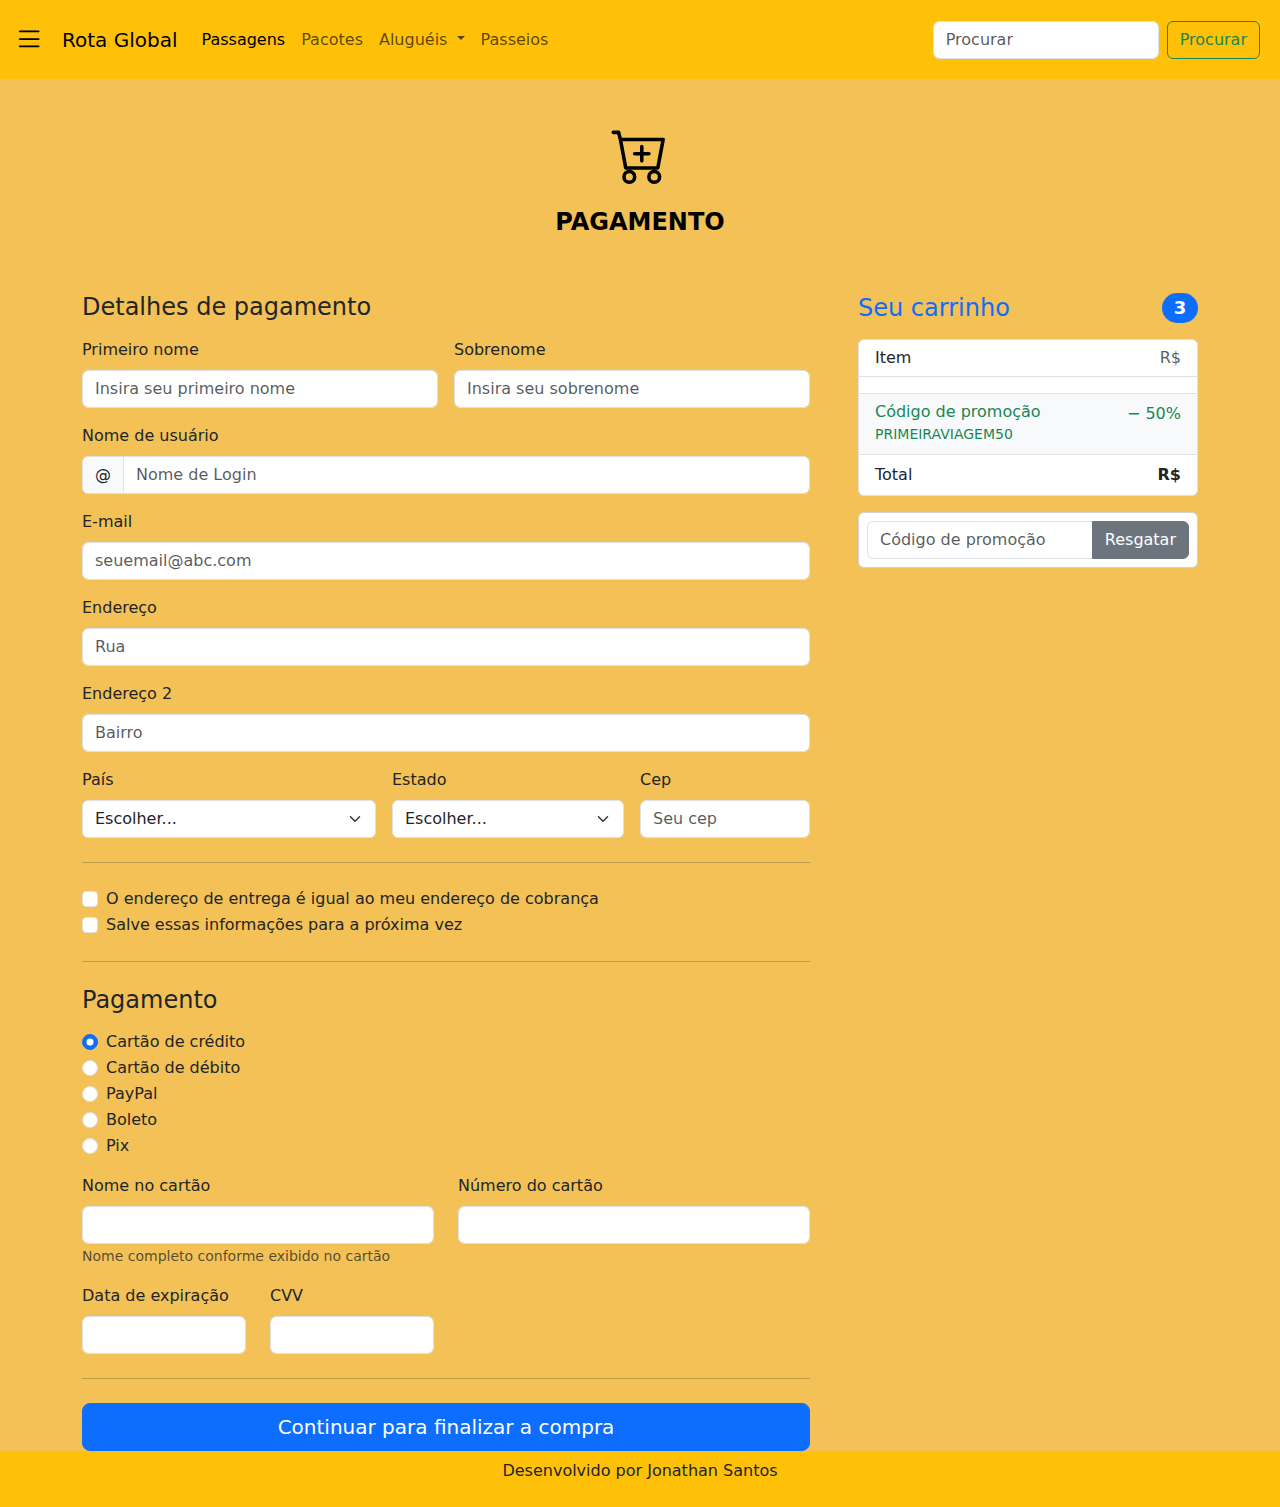
<file: checkout.html>
<!DOCTYPE html>
<html lang="pt-BR">
<head>
    <meta charset="UTF-8">
    <meta name="viewport" content="width=device-width, initial-scale=1.0">
    <link rel="shortcut icon" href="img/aviao.ico" type="image/x-icon">
    <link href="https://cdn.jsdelivr.net/npm/bootstrap@5.3.3/dist/css/bootstrap.min.css" rel="stylesheet" integrity="sha384-QWTKZyjpPEjISv5WaRU9OFeRpok6YctnYmDr5pNlyT2bRjXh0JMhjY6hW+ALEwIH" crossorigin="anonymous">
    <link rel="stylesheet" href="https://cdn.jsdelivr.net/npm/bootstrap-icons@1.11.3/font/bootstrap-icons.min.css">
    <link rel="stylesheet" href="style.css">
    
    <title>Rota Global</title>
    <style>
      body {
        background: rgb(243, 193, 85);
      }
    </style>
    
</head>
<body>
    <header class="container-fluid p-2 bg-warning text-center">
        <nav class="navbar navbar-expand-lg bg-warning">
          <button class="botao">
            <i class="bi bi-list"></i>
           </button>
            <div class="container-fluid">
              <a class="navbar-brand" href="#">Rota Global</a>
              <button class="navbar-toggler" type="button" data-bs-toggle="collapse" data-bs-target="#navbarSupportedContent" aria-controls="navbarSupportedContent" aria-expanded="false" aria-label="Toggle navigation">
                <span class="navbar-toggler-icon"></span>
              </button>
              <div class="collapse navbar-collapse justify-content-center" id="navbarSupportedContent">
                <ul class="navbar-nav me-auto mb-2 mb-lg-0">
                  <li class="nav-item">
                    <a class="nav-link active" aria-current="page" href="#">Passagens</a>
                  </li>
                  <li class="nav-item">
                    <a class="nav-link" href="#"> Pacotes</a>
                  </li>
                  <li class="nav-item dropdown">
                    <a class="nav-link dropdown-toggle" href="#" role="button" data-bs-toggle="dropdown" aria-expanded="false">
                      Aluguéis
                    </a>
                    <ul class="dropdown-menu" >
                      <li><a class="dropdown-item" href="#">Carros</a></li>
                      <li><a class="dropdown-item" href="#">Pousadas</a></li>
                      <!-- <li><hr class="dropdown-divider"></li> -->
                      <li><a class="dropdown-item" href="#">Hotéis</a></li>
                    </ul>
                  </li>
                  <li class="nav-item">
                    <a class="nav-link" aria-disabled="true">Passeios</a>
                  </li>
                </ul>
                <form class="d-flex" role="procurar">
                  <input class="form-control me-2" type="search" placeholder="Procurar" aria-label="Search">
                  <button class="btn btn-outline-success" type="submit">Procurar</button>
                </form>
              </div>
            </div>
          </nav>
    </header>      

          <main class="container">
            <div class="py-5 text-center">
              <img class="d-block mx-auto mb-4" src="/docs/5.3/assets/brand/bootstrap-logo.svg" alt="" width="72" height="57">
              <h2>Pagamento</h2>
            </div>
        
            <div class="row g-5">
              <div class="col-md-5 col-lg-4 order-md-last">
                <h4 class="d-flex justify-content-between align-items-center mb-3">
                  <span class="text-primary">Seu carrinho</span>
                  <span class="badge bg-primary rounded-pill">3</span>
                </h4>
                <ul class="list-group mb-3">
                  <li class="list-group-item d-flex justify-content-between lh-sm">
                    <div>
                      <h6 class="my-0">Item</h6>
                     
                    </div>
                    <span class="text-body-secondary">R$</span>
                  </li>
                  <li class="list-group-item d-flex justify-content-between lh-sm">
                  </li>
                  <!--<li class="list-group-item d-flex justify-content-between lh-sm">
                    <div>
                      <h6 class="my-0">Third item</h6>
                      <small class="text-body-secondary">Brief description</small>
                    </div>
                    <span class="text-body-secondary">$5</span>
                  </li>-->
                  <li class="list-group-item d-flex justify-content-between bg-body-tertiary">
                    <div class="text-success">
                      <h6 class="my-0">Código de promoção</h6>
                      <small>PRIMEIRAVIAGEM50</small>
                    </div>
                    <span class="text-success">− 50%</span>
                  </li>
                  <li class="list-group-item d-flex justify-content-between">
                    <span>Total </span>
                    <strong>R$ </strong>
                  </li>
                </ul>
        
                <form class="card p-2">
                  <div class="input-group">
                    <input type="text" class="form-control" placeholder="Código de promoção">
                    <button type="submit" class="btn btn-secondary">Resgatar</button>
                  </div>
                </form>
              </div>
              <div class="col-md-7 col-lg-8">
                <h4 class="mb-3">Detalhes de pagamento</h4>
                <form class="needs-validation" novalidate>
                  <div class="row g-3">
                    <div class="col-sm-6">
                      <label for="primeiroNome" class="form-label">Primeiro nome</label>
                      <input type="text" class="form-control" id="primeiroNome" placeholder="Insira seu primeiro nome" value="" required>
                      <div class="invalid-feedback">
                        Por favor, insira o primeiro nome válido.
                      </div>
                    </div>
        
                    <div class="col-sm-6">
                      <label for="sobrenome" class="form-label">Sobrenome</label>
                      <input type="text" class="form-control" id="sobrenome" placeholder="Insira seu sobrenome" value="" required>
                      <div class="invalid-feedback">
                        Por favor, insira o sobrenome válido.
                      </div>
                    </div>
        
                    <div class="col-12">
                      <label for="nomeUsuario" class="form-label">Nome de usuário</label>
                      <div class="input-group has-validation">
                        <span class="input-group-text">@</span>
                        <input type="text" class="form-control" id="nomeUsuario" placeholder="Nome de Login" required>
                      <div class="invalid-feedback">
                          Seu nome de usuário é obrigatório.
                        </div>
                      </div>
                    </div>
        
                    <div class="col-12">
                      <label for="email" class="form-label">E-mail</label>
                      <input type="email" class="form-control" id="email" placeholder="seuemail@abc.com">
                      <div class="invalid-feedback">
                        Insira um endereço de e-mail válido.
                      </div>
                    </div>
        
                    <div class="col-12">
                      <label for="endereço" class="form-label">Endereço</label>
                      <input type="text" class="form-control" id="endereço" placeholder="Rua" required>
                      <div class="invalid-feedback">
                        Por favor, insira um endereço válido.
                      </div>
                    </div>
        
                    <div class="col-12">
                      <label for="endereco2" class="form-label">Endereço 2</label>
                      <input type="text" class="form-control" id="endereco2" placeholder="Bairro">
                    </div>
        
                    <div class="col-md-5">
                      <label for="país" class="form-label">País</label>
                      <select class="form-select" id="país" required>
                        <option value="">Escolher...</option>
                        <option>Brasil</option>
                      </select>
                      <div class="invalid-feedback">
                       Por favor, selecione um país válido.
                      </div>
                    </div>
        
                    <div class="col-md-4">
                      <label for="estado" class="form-label">Estado</label>
                      <select class="form-select" id="estado" required>
                        <option value="">Escolher...</option>
                        <option>Rio de Janeiro</option>
                      </select>
                      <div class="invalid-feedback">
                        Por favor, selecione um estado válido.
                      </div>
                    </div>
        
                    <div class="col-md-3">
                      <label for="cep" class="form-label">Cep</label>
                      <input type="text" class="form-control" id="cep" placeholder="Seu cep" required>
                      <div class="invalid-feedback">
                        Cep é obrigatório.
                      </div>
                    </div>
                  </div>
        
                  <hr class="my-4">
        
                  <div class="form-check">
                    <input type="checkbox" class="form-check-input" id="same-address">
                    <label class="form-check-label" for="same-address">O endereço de entrega é igual ao meu endereço de cobrança</label>
                  </div>
        
                  <div class="form-check">
                    <input type="checkbox" class="form-check-input" id="save-info">
                    <label class="form-check-label" for="save-info">Salve essas informações para a próxima vez</label>
                  </div>
        
                  <hr class="my-4">
        
                  <h4 class="mb-3">Pagamento</h4>
        
                  <div class="my-3">
                    <div class="form-check">
                      <input id="credito" name="metodoPagamento" type="radio" class="form-check-input" checked required>
                      <label class="form-check-label" for="credito">Cartão de crédito</label>
                    </div>
                    <div class="form-check">
                      <input id="debito" name="metodoPagamento" type="radio" class="form-check-input" required>
                      <label class="form-check-label" for="debito">Cartão de débito</label>
                    </div>
                    <div class="form-check">
                      <input id="paypal" name="metodoPagamento" type="radio" class="form-check-input" required>
                      <label class="form-check-label" for="paypal">PayPal</label>
                    </div>
                    <div class="form-check">
                        <input id="boleto" name="metodoPagamento" type="radio" class="form-check-input" required>
                        <label class="form-check-label" for="boleto">Boleto</label>
                      </div>
                    <div class="form-check">
                    <input id="pix" name="metodoPagamento" type="radio" class="form-check-input" required>
                        <label class="form-check-label" for="pix">Pix</label>
                    </div>
                  </div>
        
                  <div class="row gy-3">
                    <div class="col-md-6">
                      <label for="cc-nome" class="form-label">Nome no cartão</label>
                      <input type="text" class="form-control" id="cc-nome" placeholder="" required>
                      <small class="text-body-secondary">Nome completo conforme exibido no cartão</small>
                      <div class="invalid-feedback">
                        Nome no cartão é obrigatório
                      </div>
                    </div>
        
                    <div class="col-md-6">
                      <label for="cc-numero" class="form-label">Número do cartão</label>
                      <input type="text" class="form-control" id="cc-numero" placeholder="" required>
                      <div class="invalid-feedback">
                        Número do cartão é obrigatório
                      </div>
                    </div>
        
                    <div class="col-md-3">
                      <label for="cc-expiracao" class="form-label">Data de expiração</label>
                      <input type="text" class="form-control" id="cc-expiracao" placeholder="" required>
                      <div class="invalid-feedback">
                            Data de expiração é obrigatório
                      </div>
                    </div>
        
                    <div class="col-md-3">
                      <label for="cc-cvv" class="form-label">CVV</label>
                      <input type="text" class="form-control" id="cc-cvv" placeholder="" required>
                      <div class="invalid-feedback">
                        Código de segurança é obrigatório
                      </div>
                    </div>
                  </div>
        
                  <hr class="my-4">
        
                  <button class="w-100 btn btn-primary btn-lg" type="submit">Continuar para finalizar a compra</button>
                </form>
              </div>
            </div>
        
          </main>


          <footer class="container-fluid bg-warning p-2 text-center">
            <p>Desenvolvido por Jonathan Santos</p>
        </footer>
        <script src="https://cdn.jsdelivr.net/npm/bootstrap@5.3.3/dist/js/bootstrap.bundle.min.js" integrity="sha384-YvpcrYf0tY3lHB60NNkmXc5s9fDVZLESaAA55NDzOxhy9GkcIdslK1eN7N6jIeHz" crossorigin="anonymous"></script>
    </body>
    
      
      <div class="modal fade" id="exampleModal" tabindex="-1" aria-labelledby="exampleModalLabel" aria-hidden="true">
        <div class="modal-dialog">
          <div class="modal-content">
            <div class="modal-header">
              <h1 class="modal-title fs-5" id="exampleModalLabel">Suas compras</h1>
              <button type="button" class="btn-close" data-bs-dismiss="modal" aria-label="Close"></button>
            </div>
            <div class="modal-body">
              Adicionado ao carrinho!
            </div>
            <div class="modal-footer">
              <button type="button" class="btn btn-primary" data-bs-dismiss="modal">Continuar comprando</button>
              <button type="button" class="btn btn-success">Finalizar a compra</button>
            </div>
          </div>
        </div>
      </div>
    </html>
</file>
<file: style.css>
header p{
    color:rgb(2, 2, 2);
    font-weight: 600;
}


h1{
    font-size: 50px;
    color:rgb(0, 0, 0);
    padding: 15px;
    color:rgb(7, 7, 6);
    text-align: center;
}

h2{
    font-size: 24px;
    text-transform: uppercase;
    color: rgb(0, 0, 0);
    font-weight: 600;
}


.carousel-caption h5{
    font-size: 40px;
    color:rgb(209, 132, 32);
    text-shadow: 2px 2px 2px black;

}

button{
    font-size: 30px;
    margin-top: 0px;
    margin-left: 0px;
    background-color: transparent;
    border:rgb(7, 7, 7)
}

.carousel-inner > .carousel-item > img {
    width: 1000px;
    height: 563px; 
  }
</file>
